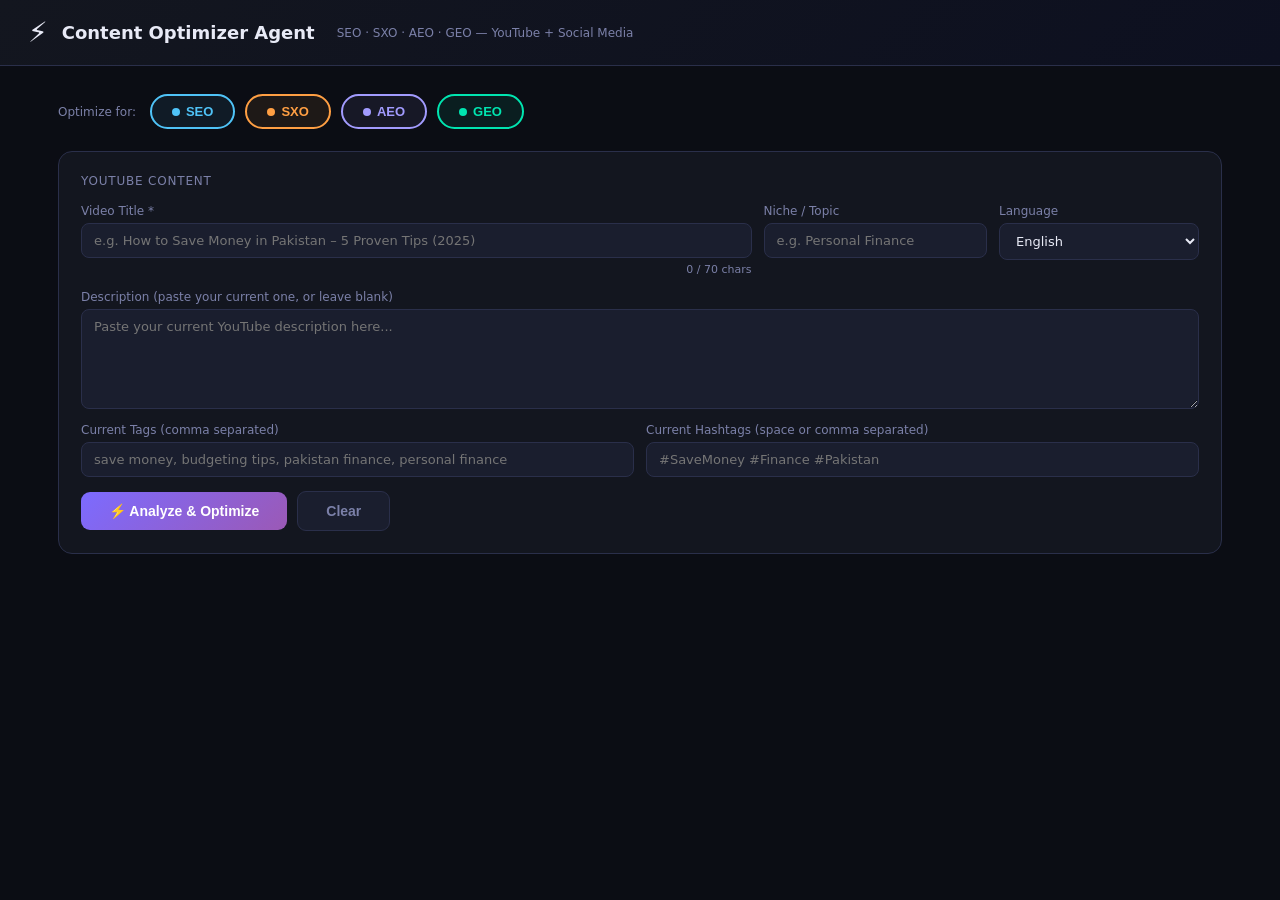
<file: content-optimizer-agent/templates/index.html>
<!DOCTYPE html>
<html lang="en">
<head>
<meta charset="UTF-8"/>
<meta name="viewport" content="width=device-width,initial-scale=1"/>
<title>Content Optimizer Agent</title>
<style>
:root{
  --bg:#0b0d14;--surface:#13161f;--surface2:#1a1e2e;--surface3:#222840;
  --border:#2a2f4a;--accent:#7c6bff;--accent2:#00e5b0;--accent3:#ff6b9d;
  --text:#e8eaf6;--muted:#7b80a8;
  --seo:#4fc3f7;--sxo:#ff9f43;--aeo:#a29bfe;--geo:#00e5b0;
  --red:#ff6b6b;--yellow:#ffd93d;--green:#6bcb77;
}
*{box-sizing:border-box;margin:0;padding:0;}
body{background:var(--bg);color:var(--text);font-family:'Segoe UI',system-ui,sans-serif;min-height:100vh;}

/* HEADER */
header{background:linear-gradient(135deg,#13161f,#0d1020);border-bottom:1px solid var(--border);padding:16px 28px;display:flex;align-items:center;gap:14px;}
header .logo{font-size:28px;}
header h1{font-size:18px;font-weight:700;}
header .sub{font-size:12px;color:var(--muted);margin-left:8px;}

.main{max-width:1200px;margin:0 auto;padding:28px 18px;}

/* MODE SELECTOR */
.mode-bar{display:flex;gap:10px;flex-wrap:wrap;margin-bottom:22px;}
.mode-btn{
  background:var(--surface2);border:2px solid var(--border);border-radius:30px;
  padding:8px 20px;font-size:13px;font-weight:600;cursor:pointer;
  transition:all .2s;color:var(--muted);
}
.mode-btn.active-SEO{border-color:var(--seo);color:var(--seo);background:rgba(79,195,247,.08);}
.mode-btn.active-SXO{border-color:var(--sxo);color:var(--sxo);background:rgba(255,159,67,.08);}
.mode-btn.active-AEO{border-color:var(--aeo);color:var(--aeo);background:rgba(162,155,254,.08);}
.mode-btn.active-GEO{border-color:var(--geo);color:var(--geo);background:rgba(0,229,176,.08);}
.mode-btn .dot{width:8px;height:8px;border-radius:50%;display:inline-block;margin-right:6px;}
.dot-SEO{background:var(--seo);}
.dot-SXO{background:var(--sxo);}
.dot-AEO{background:var(--aeo);}
.dot-GEO{background:var(--geo);}

/* INPUT CARD */
.card{background:var(--surface);border:1px solid var(--border);border-radius:14px;padding:22px;margin-bottom:20px;}
.card-title{font-size:12px;color:var(--muted);text-transform:uppercase;letter-spacing:.8px;margin-bottom:16px;}
.row{display:flex;gap:12px;flex-wrap:wrap;margin-bottom:14px;}
.field{flex:1;min-width:200px;display:flex;flex-direction:column;gap:5px;}
.field label{font-size:12px;color:var(--muted);}
.field input,.field select,.field textarea{
  background:var(--surface2);border:1px solid var(--border);border-radius:8px;
  color:var(--text);font-size:13px;padding:9px 12px;outline:none;
  transition:border-color .2s;font-family:inherit;
}
.field input:focus,.field select:focus,.field textarea:focus{border-color:var(--accent);}
.field textarea{min-height:100px;resize:vertical;}
.char-hint{font-size:11px;color:var(--muted);text-align:right;}

/* BUTTONS */
.btn-row{display:flex;gap:10px;align-items:center;flex-wrap:wrap;}
.btn{border:none;border-radius:9px;cursor:pointer;font-weight:600;font-size:14px;padding:11px 28px;transition:opacity .2s,transform .1s;}
.btn:active{transform:scale(.98);}
.btn:disabled{opacity:.5;cursor:not-allowed;}
.btn-primary{background:linear-gradient(135deg,var(--accent),#9b59b6);color:#fff;}
.btn-clear{background:var(--surface2);border:1px solid var(--border);color:var(--muted);}
.btn-copy{background:var(--surface2);border:1px solid var(--border);color:var(--muted);font-size:12px;padding:6px 14px;border-radius:6px;}
.btn-copy:hover{border-color:var(--accent2);color:var(--accent2);}

/* SPINNER */
.spinner{display:none;align-items:center;gap:10px;color:var(--muted);font-size:13px;}
.spinner.show{display:flex;}
.spin{width:20px;height:20px;border:3px solid var(--border);border-top-color:var(--accent);border-radius:50%;animation:spin .7s linear infinite;}
@keyframes spin{to{transform:rotate(360deg);}}

/* ERROR */
.error{background:#1e1010;border:1px solid var(--red);border-radius:10px;padding:12px 16px;color:var(--red);font-size:13px;margin-bottom:16px;display:none;}
.error.show{display:block;}

/* RESULTS */
#results{display:none;}
#results.show{display:block;}

/* SCORE DASHBOARD */
.score-dashboard{display:grid;grid-template-columns:repeat(auto-fill,minmax(150px,1fr));gap:14px;margin-bottom:22px;}
.score-card{background:var(--surface);border:1px solid var(--border);border-radius:12px;padding:16px;text-align:center;}
.score-card .sc-label{font-size:11px;text-transform:uppercase;letter-spacing:.6px;margin-bottom:8px;}
.score-ring{position:relative;width:72px;height:72px;margin:0 auto 6px;}
.score-ring svg{transform:rotate(-90deg);}
.score-ring .sv{position:absolute;top:50%;left:50%;transform:translate(-50%,-50%);font-size:20px;font-weight:700;}
.score-card.overall-card{border-width:2px;}
.grade-badge{font-size:28px;font-weight:800;margin-top:4px;}

/* WINS/ISSUES */
.two-col{display:grid;grid-template-columns:1fr 1fr;gap:14px;margin-bottom:20px;}
@media(max-width:700px){.two-col{grid-template-columns:1fr;}}
.wi-card{background:var(--surface);border:1px solid var(--border);border-radius:12px;padding:18px;}
.wi-card h4{font-size:12px;text-transform:uppercase;letter-spacing:.7px;color:var(--muted);margin-bottom:12px;}
.wi-list{list-style:none;display:flex;flex-direction:column;gap:6px;}
.wi-list li{font-size:13px;padding:6px 10px;border-radius:6px;line-height:1.4;}
.win{background:rgba(107,203,119,.08);border-left:3px solid var(--green);color:#c8f0ca;}
.issue{background:rgba(255,107,107,.08);border-left:3px solid var(--red);color:#ffc8c8;}

/* TABS */
.tab-bar{display:flex;gap:4px;border-bottom:1px solid var(--border);margin-bottom:16px;flex-wrap:wrap;}
.tab{background:none;border:none;color:var(--muted);font-size:13px;font-weight:600;padding:9px 16px;cursor:pointer;border-bottom:2px solid transparent;transition:all .2s;}
.tab.active{color:var(--text);border-bottom-color:var(--accent);}
.tab-pane{display:none;}
.tab-pane.active{display:block;}

/* OPTIMIZED SECTION */
.opt-block{background:var(--surface);border:1px solid var(--border);border-radius:12px;padding:20px;margin-bottom:16px;}
.opt-block .ob-header{display:flex;justify-content:space-between;align-items:center;margin-bottom:12px;}
.opt-block h3{font-size:13px;text-transform:uppercase;letter-spacing:.7px;color:var(--muted);}
.opt-content{font-size:14px;line-height:1.7;color:var(--text);white-space:pre-wrap;}
.char-count{font-size:11px;color:var(--muted);}
.tag-cloud{display:flex;flex-wrap:wrap;gap:8px;}
.tag-pill{background:var(--surface2);border:1px solid var(--border);border-radius:20px;padding:4px 12px;font-size:12px;}
.hashtag-pill{background:rgba(124,107,255,.12);border:1px solid rgba(124,107,255,.3);color:var(--accent);border-radius:20px;padding:4px 12px;font-size:12px;}

/* CAPTION TABS */
.platform-icon{font-size:16px;margin-right:5px;}
.caption-box{background:var(--surface2);border-radius:10px;padding:16px;font-size:14px;line-height:1.7;white-space:pre-wrap;min-height:100px;}

/* IMPROVEMENTS */
.imp-grid{display:grid;grid-template-columns:repeat(auto-fill,minmax(260px,1fr));gap:12px;}
.captions-all-grid{display:grid;grid-template-columns:repeat(auto-fill,minmax(340px,1fr));gap:14px;margin-bottom:20px;}
.cap-card{background:var(--surface);border:1px solid var(--border);border-radius:12px;padding:18px;}
.cap-card .cap-header{display:flex;justify-content:space-between;align-items:center;margin-bottom:10px;}
.cap-card .cap-platform{font-size:13px;font-weight:700;display:flex;align-items:center;gap:6px;}
.cap-card .caption-box{background:var(--surface2);border-radius:8px;padding:12px;font-size:13px;line-height:1.7;white-space:pre-wrap;min-height:80px;}
.all-pane-grid{display:grid;grid-template-columns:repeat(auto-fill,minmax(280px,1fr));gap:12px;margin-top:14px;}
.all-fw-card{background:var(--surface2);border-radius:10px;padding:14px;border-top:3px solid;}
.all-fw-card h4{font-size:12px;font-weight:700;text-transform:uppercase;letter-spacing:.7px;margin-bottom:10px;}
.all-fw-wins{margin-bottom:8px;}
.all-fw-wins .lbl,.all-fw-issues .lbl{font-size:11px;color:var(--muted);margin-bottom:4px;text-transform:uppercase;letter-spacing:.5px;}
.all-fw-wins ul,.all-fw-issues ul{list-style:none;display:flex;flex-direction:column;gap:4px;}
.all-fw-wins li{font-size:12px;color:#c8f0ca;padding-left:12px;position:relative;}
.all-fw-wins li::before{content:"✓";position:absolute;left:0;color:var(--green);}
.all-fw-issues li{font-size:12px;color:#ffc8c8;padding-left:12px;position:relative;}
.all-fw-issues li::before{content:"✗";position:absolute;left:0;color:var(--red);}
.imp-card{background:var(--surface);border:1px solid var(--border);border-radius:10px;padding:14px;}
.imp-card h4{font-size:12px;text-transform:uppercase;letter-spacing:.6px;margin-bottom:10px;}
.imp-card.critical h4{color:var(--red);}
.imp-card.high h4{color:var(--yellow);}
.imp-card.medium h4{color:var(--seo);}
.imp-card.quick h4{color:var(--green);}
.imp-list{list-style:none;display:flex;flex-direction:column;gap:5px;}
.imp-list li{font-size:12px;color:var(--muted);padding-left:12px;position:relative;line-height:1.5;}
.imp-list li::before{content:"→";position:absolute;left:0;color:inherit;}
.imp-card.critical .imp-list li{color:#ffc8c8;}
.imp-card.high .imp-list li{color:#ffe8a0;}
.imp-card.medium .imp-list li{color:#c0e8ff;}
.imp-card.quick .imp-list li{color:#c8f0ca;}

.section-head{font-size:13px;text-transform:uppercase;letter-spacing:.8px;color:var(--muted);margin:22px 0 12px;display:flex;align-items:center;gap:8px;}
.section-head .icon{font-size:16px;}

/* Summary */
.summary-bar{background:var(--surface2);border-left:3px solid var(--accent2);border-radius:8px;padding:12px 16px;font-size:14px;line-height:1.6;margin-bottom:20px;}
</style>
</head>
<body>

<header>
  <span class="logo">⚡</span>
  <h1>Content Optimizer Agent</h1>
  <span class="sub">SEO · SXO · AEO · GEO — YouTube + Social Media</span>
</header>

<div class="main">

  <!-- MODE SELECTOR -->
  <div class="mode-bar" id="modeBar">
    <div style="font-size:12px;color:var(--muted);display:flex;align-items:center;margin-right:4px;">Optimize for:</div>
    <button class="mode-btn active-SEO" data-mode="SEO" onclick="toggleMode(this)"><span class="dot dot-SEO"></span>SEO</button>
    <button class="mode-btn active-SXO" data-mode="SXO" onclick="toggleMode(this)"><span class="dot dot-SXO"></span>SXO</button>
    <button class="mode-btn active-AEO" data-mode="AEO" onclick="toggleMode(this)"><span class="dot dot-AEO"></span>AEO</button>
    <button class="mode-btn active-GEO" data-mode="GEO" onclick="toggleMode(this)"><span class="dot dot-GEO"></span>GEO</button>
  </div>

  <!-- INPUT -->
  <div class="card">
    <div class="card-title">YouTube Content</div>
    <div class="row">
      <div class="field" style="flex:3">
        <label>Video Title *</label>
        <input id="title" type="text" placeholder="e.g. How to Save Money in Pakistan – 5 Proven Tips (2025)" oninput="updateChar(this,'titleChar',70)"/>
        <div class="char-hint" id="titleChar">0 / 70 chars</div>
      </div>
      <div class="field" style="flex:1;min-width:140px">
        <label>Niche / Topic</label>
        <input id="niche" type="text" placeholder="e.g. Personal Finance"/>
      </div>
      <div class="field" style="flex:0 0 140px">
        <label>Language</label>
        <select id="language">
          <option value="English">English</option>
          <option value="Urdu">Urdu</option>
          <option value="Hindi">Hindi</option>
          <option value="Arabic">Arabic</option>
          <option value="Spanish">Spanish</option>
        </select>
      </div>
    </div>
    <div class="row">
      <div class="field">
        <label>Description (paste your current one, or leave blank)</label>
        <textarea id="description" placeholder="Paste your current YouTube description here..."></textarea>
      </div>
    </div>
    <div class="row">
      <div class="field">
        <label>Current Tags (comma separated)</label>
        <input id="tags" type="text" placeholder="save money, budgeting tips, pakistan finance, personal finance"/>
      </div>
      <div class="field">
        <label>Current Hashtags (space or comma separated)</label>
        <input id="hashtags" type="text" placeholder="#SaveMoney #Finance #Pakistan"/>
      </div>
    </div>
    <div class="btn-row">
      <button class="btn btn-primary" id="optimizeBtn" onclick="optimize()">⚡ Analyze & Optimize</button>
      <button class="btn btn-clear" onclick="clearAll()">Clear</button>
      <div class="spinner" id="spinner"><div class="spin"></div> Analyzing with AI frameworks...</div>
    </div>
  </div>

  <div class="error" id="error"></div>

  <!-- RESULTS -->
  <div id="results">

    <!-- SUMMARY -->
    <div class="summary-bar" id="summaryBar"></div>

    <!-- SCORES -->
    <div class="section-head"><span class="icon">📊</span> Scores</div>
    <div class="score-dashboard" id="scoreBoard"></div>

    <!-- FRAMEWORK ANALYSIS -->
    <div class="section-head"><span class="icon">🔍</span> Framework Analysis</div>
    <div class="card" style="padding-bottom:0">
      <div class="tab-bar" id="analysisTabs"></div>
      <div id="analysisContent" style="padding-bottom:16px;"></div>
    </div>

    <!-- OPTIMIZED -->
    <div class="section-head"><span class="icon">✅</span> Optimized Content</div>

    <div class="opt-block">
      <div class="ob-header">
        <h3>📺 YouTube Title</h3>
        <div style="display:flex;gap:8px;align-items:center">
          <span class="char-count" id="optTitleChar"></span>
          <button class="btn-copy" onclick="copyText('optTitle')">Copy</button>
        </div>
      </div>
      <div class="opt-content" id="optTitle"></div>
    </div>

    <div class="opt-block">
      <div class="ob-header">
        <h3>📝 YouTube Description</h3>
        <button class="btn-copy" onclick="copyText('optDesc')">Copy</button>
      </div>
      <div class="opt-content" id="optDesc"></div>
    </div>

    <div class="opt-block">
      <div class="ob-header">
        <h3>🏷️ Tags</h3>
        <button class="btn-copy" onclick="copyTagsText('optTags')">Copy as Text</button>
      </div>
      <div class="tag-cloud" id="optTags"></div>
    </div>

    <div class="opt-block">
      <div class="ob-header">
        <h3># Hashtags</h3>
        <button class="btn-copy" onclick="copyTagsText('optHashtags')">Copy</button>
      </div>
      <div class="tag-cloud" id="optHashtags"></div>
    </div>

    <!-- CAPTIONS -->
    <div class="section-head"><span class="icon">📱</span> Platform Captions</div>
    <div id="captionsGrid" class="captions-all-grid"></div>

    <!-- IMPROVEMENTS -->
    <div class="section-head"><span class="icon">🎯</span> Improvement Roadmap</div>
    <div class="imp-grid" id="impGrid"></div>

  </div><!-- /results -->
</div>

<script>
// ── Mode toggle ──────────────────────────────────────────────────────────────
const activeModes = new Set(['SEO','SXO','AEO','GEO']);
function toggleMode(btn){
  const m = btn.dataset.mode;
  if(activeModes.has(m)){
    if(activeModes.size===1) return; // keep at least one
    activeModes.delete(m);
    btn.className='mode-btn';
  } else {
    activeModes.add(m);
    btn.className=`mode-btn active-${m}`;
  }
}

// ── Char counter ─────────────────────────────────────────────────────────────
function updateChar(el,id,max){
  const n=el.value.length;
  const el2=document.getElementById(id);
  el2.textContent=`${n} / ${max} chars`;
  el2.style.color=n>max?'var(--red)':n>max*.85?'var(--yellow)':'var(--muted)';
}

// ── Score ring ───────────────────────────────────────────────────────────────
const modeColors={SEO:'var(--seo)',SXO:'var(--sxo)',AEO:'var(--aeo)',GEO:'var(--geo)',overall:'var(--accent2)'};
function ring(v,color){
  const r=28,cx=36,cy=36,circ=2*Math.PI*r,dash=(v/100)*circ;
  return `<svg width="72" height="72" viewBox="0 0 72 72">
    <circle cx="${cx}" cy="${cy}" r="${r}" fill="none" stroke="var(--border)" stroke-width="6"/>
    <circle cx="${cx}" cy="${cy}" r="${r}" fill="none" stroke="${color}" stroke-width="6"
      stroke-dasharray="${dash} ${circ}" stroke-linecap="round"/>
  </svg>`;
}
function scoreColor(v){return v>=80?'var(--green)':v>=55?'var(--yellow)':'var(--red)';}

// ── Optimize ─────────────────────────────────────────────────────────────────
async function optimize(){
  const title=document.getElementById('title').value.trim();
  if(!title){alert('Please enter a video title.');return;}
  const btn=document.getElementById('optimizeBtn');
  btn.disabled=true;
  document.getElementById('spinner').classList.add('show');
  document.getElementById('results').classList.remove('show');
  document.getElementById('error').classList.remove('show');

  const rawTags=document.getElementById('tags').value.split(/[,\n]/).map(t=>t.trim()).filter(Boolean);
  const rawHash=document.getElementById('hashtags').value.split(/[\s,]+/).map(h=>h.trim()).filter(Boolean);

  try{
    const res=await fetch('/api/optimize',{
      method:'POST',headers:{'Content-Type':'application/json'},
      body:JSON.stringify({
        title,
        description:document.getElementById('description').value,
        tags:rawTags,hashtags:rawHash,
        modes:[...activeModes],
        niche:document.getElementById('niche').value,
        language:document.getElementById('language').value
      })
    });
    if(!res.ok){const e=await res.json();throw new Error(e.detail||'Server error');}
    const d=await res.json();
    render(d);
  }catch(e){
    const el=document.getElementById('error');
    el.textContent='⚠️ '+e.message;
    el.classList.add('show');
  }finally{
    btn.disabled=false;
    document.getElementById('spinner').classList.remove('show');
  }
}

// ── Render ────────────────────────────────────────────────────────────────────
function render(d){
  const s=d.scores||{};

  // Summary
  document.getElementById('summaryBar').textContent=s.summary||'';

  // Scores
  const modeMap=[['SEO',s.seo?.score],['SXO',s.sxo?.score],['AEO',s.aeo?.score],['GEO',s.geo?.score]];
  let sb='';
  modeMap.forEach(([m,v])=>{
    if(v===undefined) return;
    const c=modeColors[m],sc=scoreColor(v);
    sb+=`<div class="score-card">
      <div class="sc-label" style="color:${c}">${m}</div>
      <div class="score-ring">${ring(v,c)}<div class="sv" style="color:${sc}">${v}</div></div>
    </div>`;
  });
  // Overall
  const ov=s.overall||0,grade=s.grade||'';
  sb+=`<div class="score-card overall-card" style="border-color:var(--accent2)">
    <div class="sc-label" style="color:var(--accent2)">Overall</div>
    <div class="score-ring">${ring(ov,scoreColor(ov))}<div class="sv" style="color:${scoreColor(ov)}">${ov}</div></div>
    <div class="grade-badge" style="color:${scoreColor(ov)}">${grade}</div>
  </div>`;
  document.getElementById('scoreBoard').innerHTML=sb;

  // Analysis tabs — "All" tab + individual tabs
  const tabsEl=document.getElementById('analysisTabs');
  const contEl=document.getElementById('analysisContent');
  const modeData=[['SEO',s.seo,modeColors.SEO],['SXO',s.sxo,modeColors.SXO],['AEO',s.aeo,modeColors.AEO],['GEO',s.geo,modeColors.GEO]];

  // Build "All" tab content — 4-up grid
  let allPane=`<div class="tab-pane active" id="anAll"><div class="all-pane-grid">`;
  modeData.forEach(([m,md,c])=>{
    if(!md) return;
    allPane+=`<div class="all-fw-card" style="border-top-color:${c}">
      <h4 style="color:${c}">${m}</h4>
      <div class="all-fw-wins"><div class="lbl">Wins</div><ul>${(md.wins||[]).map(w=>`<li>${w}</li>`).join('')}</ul></div>
      <div class="all-fw-issues"><div class="lbl">Issues</div><ul>${(md.issues||[]).map(i=>`<li>${i}</li>`).join('')}</ul></div>
    </div>`;
  });
  allPane+=`</div></div>`;

  // Build individual tabs
  let tabs=`<button class="tab active" style="border-bottom-color:var(--accent2);color:var(--accent2)" onclick="switchAnalysis(this,'anAll','var(--accent2)')">All</button>`;
  let panes=allPane;
  modeData.forEach(([m,md,c])=>{
    if(!md) return;
    tabs+=`<button class="tab" onclick="switchAnalysis(this,'an${m}','${c}')">${m}</button>`;
    panes+=`<div class="tab-pane" id="an${m}">
      <div class="two-col" style="margin-top:14px">
        <div class="wi-card"><h4>✅ Wins</h4><ul class="wi-list">${(md.wins||[]).map(w=>`<li class="win">✓ ${w}</li>`).join('')}</ul></div>
        <div class="wi-card"><h4>⚠️ Issues</h4><ul class="wi-list">${(md.issues||[]).map(i=>`<li class="issue">✗ ${i}</li>`).join('')}</ul></div>
      </div>
    </div>`;
  });
  tabsEl.innerHTML=tabs;
  contEl.innerHTML=panes;

  // Optimized
  const opt=d.optimized||{};
  document.getElementById('optTitle').textContent=opt.title||'';
  const tc=opt.title_char_count||opt.title?.length||0;
  document.getElementById('optTitleChar').textContent=`${tc} / 70 chars`;

  document.getElementById('optDesc').textContent=opt.description||'';

  document.getElementById('optTags').innerHTML=(opt.tags||[]).map(t=>`<span class="tag-pill">${t}</span>`).join('');
  document.getElementById('optHashtags').innerHTML=(opt.hashtags||[]).map(h=>`<span class="hashtag-pill">${h}</span>`).join('');

  // Captions — all platforms in one grid
  const c=d.captions||{};
  const platforms=[
    ['📘 Facebook','facebook',c.facebook],
    ['📸 Instagram','instagram',c.instagram],
    ['🎵 TikTok','tiktok',c.tiktok],
    ['𝕏 Twitter / X','twitter',c.twitter],
    ['💼 LinkedIn','linkedin',c.linkedin]
  ];
  document.getElementById('captionsGrid').innerHTML=platforms.map(([label,key,text])=>`
    <div class="cap-card">
      <div class="cap-header">
        <div class="cap-platform">${label}</div>
        <button class="btn-copy" onclick="copyDirect(this,'${key}Cap')">Copy</button>
      </div>
      <div class="caption-box" id="${key}Cap">${escHtml(text||'')}</div>
    </div>`).join('');

  // Improvements
  const imp=d.improvements||{};
  const impData=[
    ['critical','🔴 Critical',imp.critical||[]],
    ['high','🟡 High Priority',imp.high||[]],
    ['medium','🔵 Medium',imp.medium||[]],
    ['quick','✨ Quick Wins',imp.quick_wins||[]]
  ];
  document.getElementById('impGrid').innerHTML=impData.map(([cls,label,items])=>
    items.length?`<div class="imp-card ${cls}"><h4>${label}</h4><ul class="imp-list">${items.map(i=>`<li>${i}</li>`).join('')}</ul></div>`:''
  ).join('');

  document.getElementById('results').classList.add('show');
  document.getElementById('results').scrollIntoView({behavior:'smooth',block:'start'});
}

// ── Tab switchers ────────────────────────────────────────────────────────────
function switchAnalysis(btn,paneId,color){
  btn.closest('.card').querySelectorAll('.tab').forEach(t=>{t.classList.remove('active');t.style.borderBottomColor='';t.style.color='';});
  btn.closest('.card').querySelectorAll('.tab-pane').forEach(p=>p.classList.remove('active'));
  btn.classList.add('active');
  btn.style.borderBottomColor=color;
  btn.style.color=color;
  document.getElementById(paneId).classList.add('active');
}

// ── Helpers ──────────────────────────────────────────────────────────────────
function escHtml(t){return t.replace(/&/g,'&amp;').replace(/</g,'&lt;').replace(/>/g,'&gt;');}
function copyDirect(btn,id){
  const t=document.getElementById(id).textContent;
  navigator.clipboard.writeText(t).then(()=>{const o=btn.textContent;btn.textContent='Copied!';setTimeout(()=>btn.textContent=o,1500);});
}

// ── Copy ─────────────────────────────────────────────────────────────────────
function copyText(id){
  const t=document.getElementById(id).textContent;
  navigator.clipboard.writeText(t).then(()=>{
    const btn=event.target;const orig=btn.textContent;btn.textContent='Copied!';
    setTimeout(()=>btn.textContent=orig,1500);
  });
}
function copyTagsText(id){
  const chips=document.getElementById(id).querySelectorAll('span');
  const text=[...chips].map(c=>c.textContent).join(', ');
  navigator.clipboard.writeText(text).then(()=>{
    const btn=event.target;const orig=btn.textContent;btn.textContent='Copied!';
    setTimeout(()=>btn.textContent=orig,1500);
  });
}

function clearAll(){
  ['title','description','tags','hashtags','niche'].forEach(id=>document.getElementById(id).value='');
  document.getElementById('titleChar').textContent='0 / 70 chars';
  document.getElementById('results').classList.remove('show');
  document.getElementById('error').classList.remove('show');
}

document.getElementById('title').addEventListener('keydown',e=>{if(e.ctrlKey&&e.key==='Enter')optimize();});
</script>
</body>
</html>
</file>
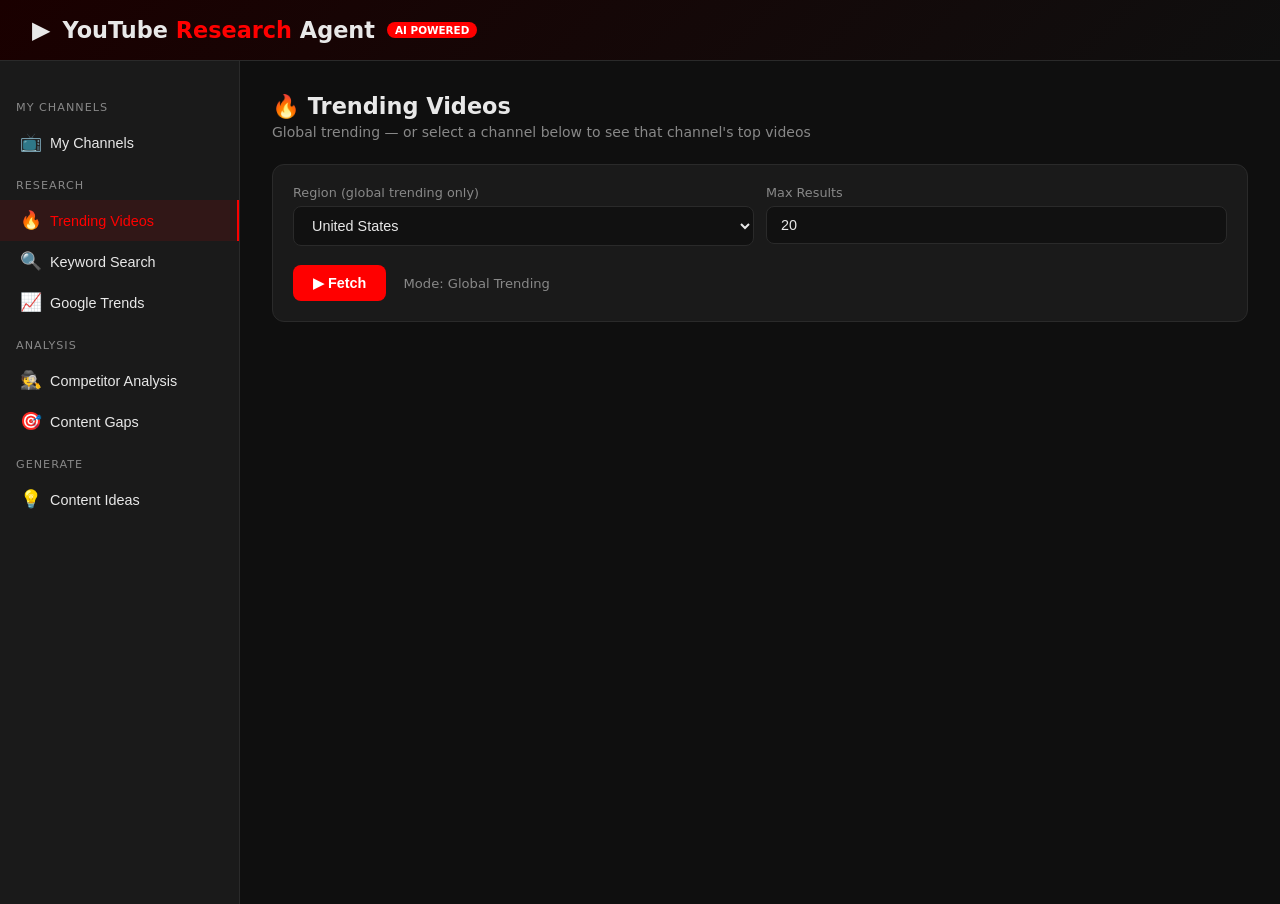
<file: youtube-research-agent/templates/index.html>
<!DOCTYPE html>
<html lang="en">
<head>
<meta charset="UTF-8"/>
<meta name="viewport" content="width=device-width, initial-scale=1.0"/>
<title>YouTube Research Agent</title>
<style>
  :root {
    --bg: #0f0f0f; --card: #1a1a1a; --border: #2a2a2a;
    --accent: #ff0000; --accent2: #ff6b35; --text: #e8e8e8;
    --muted: #888; --green: #00c853; --blue: #2979ff;
  }
  * { box-sizing: border-box; margin: 0; padding: 0; }
  body { background: var(--bg); color: var(--text); font-family: 'Segoe UI', system-ui, sans-serif; min-height: 100vh; }

  header { background: linear-gradient(135deg,#1a0000 0%,#0f0f0f 100%); border-bottom: 1px solid var(--border); padding: 16px 32px; display: flex; align-items: center; gap: 12px; }
  header h1 { font-size: 1.4rem; font-weight: 700; }
  header h1 span { color: var(--accent); }
  .badge { background: var(--accent); color: #fff; font-size: 0.65rem; padding: 2px 8px; border-radius: 999px; font-weight: 600; }

  .layout { display: grid; grid-template-columns: 240px 1fr; min-height: calc(100vh - 57px); }

  nav { background: var(--card); border-right: 1px solid var(--border); padding: 24px 0; position: sticky; top: 0; height: calc(100vh - 57px); overflow-y: auto; }
  nav .nav-section { padding: 0 16px 8px; font-size: 0.7rem; color: var(--muted); text-transform: uppercase; letter-spacing: 1px; margin-top: 16px; }
  nav button { display: flex; align-items: center; gap: 10px; width: 100%; padding: 10px 20px; background: none; border: none; color: var(--text); font-size: 0.9rem; cursor: pointer; text-align: left; transition: background 0.15s; }
  nav button:hover { background: rgba(255,255,255,0.05); }
  nav button.active { background: rgba(255,0,0,0.1); color: var(--accent); border-right: 2px solid var(--accent); }
  nav button .icon { font-size: 1.1rem; width: 20px; text-align: center; }

  main { padding: 32px; overflow-y: auto; }
  .panel { display: none; }
  .panel.active { display: block; }
  h2 { font-size: 1.4rem; margin-bottom: 4px; }
  .subtitle { color: var(--muted); font-size: 0.875rem; margin-bottom: 24px; }

  .card { background: var(--card); border: 1px solid var(--border); border-radius: 12px; padding: 20px; margin-bottom: 16px; }
  .card-title { font-size: 0.75rem; text-transform: uppercase; color: var(--muted); letter-spacing: 0.5px; margin-bottom: 10px; }

  .form-grid { display: grid; grid-template-columns: 1fr 1fr; gap: 12px; }
  .form-group { display: flex; flex-direction: column; gap: 6px; }
  .form-group.full { grid-column: 1 / -1; }
  label { font-size: 0.8rem; color: var(--muted); }
  input, select, textarea { background: #111; border: 1px solid var(--border); color: var(--text); border-radius: 8px; padding: 10px 14px; font-size: 0.9rem; outline: none; transition: border-color 0.15s; }
  input:focus, select:focus { border-color: var(--accent); }

  .btn { display: inline-flex; align-items: center; gap: 8px; padding: 10px 20px; border-radius: 8px; border: none; font-size: 0.9rem; font-weight: 600; cursor: pointer; transition: opacity 0.15s, transform 0.1s; }
  .btn:hover { opacity: 0.9; transform: translateY(-1px); }
  .btn:active { transform: translateY(0); }
  .btn-primary { background: var(--accent); color: #fff; }
  .btn:disabled { opacity: 0.4; cursor: not-allowed; transform: none; }

  /* Channel chips */
  .my-channels-bar { background: rgba(255,0,0,0.05); border: 1px solid rgba(255,0,0,0.15); border-radius: 10px; padding: 14px 16px; margin-bottom: 16px; }
  .my-channels-bar .bar-label { font-size: 0.7rem; text-transform: uppercase; letter-spacing: 0.5px; color: var(--accent); margin-bottom: 10px; font-weight: 600; }
  .chips-row { display: flex; flex-wrap: wrap; gap: 8px; }
  .ch-chip {
    display: inline-flex; align-items: center; gap: 6px;
    background: rgba(255,255,255,0.05); border: 1px solid var(--border);
    border-radius: 999px; padding: 6px 14px; font-size: 0.82rem;
    cursor: pointer; transition: all 0.15s; user-select: none;
  }
  .ch-chip:hover { background: rgba(255,0,0,0.15); border-color: var(--accent); color: #ff9090; }
  .ch-chip.on { background: rgba(255,0,0,0.25); border-color: var(--accent); color: #ff6b6b; font-weight: 600; }
  .ch-chip .dot { width: 7px; height: 7px; border-radius: 50%; background: var(--muted); transition: background 0.15s; }
  .ch-chip.on .dot { background: var(--accent); }
  .no-channels-hint { font-size: 0.8rem; color: var(--muted); }
  .no-channels-hint a { color: var(--accent); cursor: pointer; }

  .results { margin-top: 24px; }
  .video-grid { display: grid; grid-template-columns: repeat(auto-fill, minmax(240px, 1fr)); gap: 16px; }
  .video-card { background: var(--card); border: 1px solid var(--border); border-radius: 10px; overflow: hidden; transition: border-color 0.15s; }
  .video-card:hover { border-color: var(--accent); }
  .video-card img { width: 100%; aspect-ratio: 16/9; object-fit: cover; }
  .video-card .info { padding: 12px; }
  .video-card .title { font-size: 0.85rem; font-weight: 600; margin-bottom: 6px; line-height: 1.4; }
  .video-card .channel-name { font-size: 0.75rem; color: var(--muted); margin-bottom: 8px; }
  .video-card .stats { display: flex; gap: 10px; font-size: 0.73rem; color: var(--muted); }

  .keyword-list { display: flex; flex-wrap: wrap; gap: 8px; margin-top: 10px; }
  .keyword-pill { background: rgba(255,0,0,0.1); border: 1px solid rgba(255,0,0,0.2); color: #ff6b6b; padding: 4px 12px; border-radius: 999px; font-size: 0.78rem; }

  .ai-output { background: #111; border: 1px solid var(--border); border-radius: 10px; padding: 20px; font-size: 0.875rem; line-height: 1.7; white-space: pre-wrap; max-height: 600px; overflow-y: auto; }

  .stat-bar { display: flex; gap: 16px; margin-bottom: 20px; flex-wrap: wrap; }
  .stat-item { background: var(--card); border: 1px solid var(--border); border-radius: 10px; padding: 14px 20px; flex: 1; min-width: 130px; }
  .stat-item .val { font-size: 1.5rem; font-weight: 700; color: var(--accent); }
  .stat-item .lbl { font-size: 0.75rem; color: var(--muted); margin-top: 2px; }

  .spinner { display: inline-block; width: 16px; height: 16px; border: 2px solid rgba(255,255,255,0.3); border-top-color: #fff; border-radius: 50%; animation: spin 0.7s linear infinite; }
  @keyframes spin { to { transform: rotate(360deg); } }

  .alert { padding: 12px 16px; border-radius: 8px; margin-top: 12px; font-size: 0.875rem; }
  .alert-error { background: rgba(255,0,0,0.1); border: 1px solid rgba(255,0,0,0.3); color: #ff6b6b; }

  .video-row { display: flex; align-items: center; gap: 12px; padding: 10px 0; border-bottom: 1px solid var(--border); }
  .video-row:last-child { border-bottom: none; }
  .video-row .num { color: var(--muted); font-size: 0.8rem; width: 22px; }
  .video-row .vtitle { flex: 1; font-size: 0.85rem; }
  .video-row .vviews { color: var(--muted); font-size: 0.78rem; white-space: nowrap; }

  .trending-item { display: flex; align-items: center; gap: 12px; padding: 9px 14px; background: #111; border-radius: 8px; font-size: 0.875rem; margin-bottom: 6px; }
  .trending-item .rank { color: var(--muted); font-size: 0.78rem; width: 24px; }

  .channel-item { display: flex; align-items: center; gap: 10px; padding: 10px 14px; background: #111; border-radius: 8px; margin-bottom: 8px; }
  .channel-item .ch-name { flex: 1; font-size: 0.875rem; }
  .ch-del { background: none; border: none; color: var(--muted); cursor: pointer; font-size: 1rem; padding: 0 4px; }
  .ch-del:hover { color: var(--accent); }
  .channel-input-row { display: flex; gap: 8px; margin-bottom: 10px; }
  .channel-input-row input { flex: 1; }
</style>
</head>
<body>

<header>
  <span style="font-size:1.5rem">▶</span>
  <h1>YouTube <span>Research</span> Agent</h1>
  <span class="badge">AI POWERED</span>
</header>

<div class="layout">
  <nav>
    <div class="nav-section">My Channels</div>
    <button onclick="showPanel('mychannels',this)"><span class="icon">📺</span> My Channels</button>

    <div class="nav-section">Research</div>
    <button class="active" onclick="showPanel('trending',this)"><span class="icon">🔥</span> Trending Videos</button>
    <button onclick="showPanel('keyword',this)"><span class="icon">🔍</span> Keyword Search</button>
    <button onclick="showPanel('trends',this)"><span class="icon">📈</span> Google Trends</button>

    <div class="nav-section">Analysis</div>
    <button onclick="showPanel('competitor',this)"><span class="icon">🕵️</span> Competitor Analysis</button>
    <button onclick="showPanel('gaps',this)"><span class="icon">🎯</span> Content Gaps</button>

    <div class="nav-section">Generate</div>
    <button onclick="showPanel('ideas',this)"><span class="icon">💡</span> Content Ideas</button>
  </nav>

  <main>

    <!-- MY CHANNELS SETUP -->
    <div id="mychannels" class="panel">
      <h2>📺 My Channels</h2>
      <p class="subtitle">Save up to 5 channels — they appear as selectable chips on every panel</p>
      <div class="card">
        <div class="card-title">Add Channel</div>
        <div class="channel-input-row">
          <input type="text" id="ch-input" placeholder="Channel name exactly as on YouTube" onkeydown="if(event.key==='Enter')addChannel()"/>
          <button class="btn btn-primary" onclick="addChannel()">+ Add</button>
        </div>
        <p style="font-size:0.78rem;color:var(--muted)">Max 5 channels. Type the name exactly as it appears on YouTube.</p>
      </div>
      <div class="card">
        <div class="card-title">Your Channels</div>
        <div id="ch-list"></div>
        <p id="ch-empty" style="color:var(--muted);font-size:0.875rem">No channels added yet.</p>
      </div>
      <div class="card" style="border-color:rgba(255,107,53,0.25)">
        <div class="card-title">How It Works</div>
        <ul style="font-size:0.875rem;color:var(--muted);line-height:2.2;padding-left:16px">
          <li><strong style="color:var(--text)">Trending Videos</strong> — select a channel to see its top videos instead of global trending</li>
          <li><strong style="color:var(--text)">Keyword Search</strong> — select a channel to search within that channel only</li>
          <li><strong style="color:var(--text)">Google Trends</strong> — select a channel to auto-fill its name as the keyword</li>
          <li><strong style="color:var(--text)">Competitor Analysis</strong> — one click selects the channel and runs analysis</li>
          <li><strong style="color:var(--text)">Content Gaps / Ideas</strong> — multi-select channels as competitors</li>
        </ul>
      </div>
    </div>

    <!-- TRENDING -->
    <div id="trending" class="panel active">
      <h2>🔥 Trending Videos</h2>
      <p class="subtitle">Global trending — or select a channel below to see that channel's top videos</p>
      <div id="trending-chbar" class="my-channels-bar" style="display:none">
        <div class="bar-label">📺 My Channels — select one (or none for global trending)</div>
        <div class="chips-row" id="trending-chips"></div>
      </div>
      <div class="card">
        <div class="form-grid">
          <div class="form-group">
            <label>Region (global trending only)</label>
            <select id="trending-region">
              <option value="US">United States</option>
              <option value="GB">United Kingdom</option>
              <option value="IN">India</option>
              <option value="CA">Canada</option>
              <option value="AU">Australia</option>
              <option value="PK">Pakistan</option>
            </select>
          </div>
          <div class="form-group">
            <label>Max Results</label>
            <input type="number" id="trending-max" value="20" min="5" max="50"/>
          </div>
        </div>
        <br/>
        <button class="btn btn-primary" onclick="fetchTrending()">▶ Fetch</button>
        <span id="trending-mode-label" style="margin-left:12px;font-size:0.82rem;color:var(--muted)">Mode: Global Trending</span>
      </div>
      <div id="trending-results" class="results"></div>
    </div>

    <!-- KEYWORD SEARCH -->
    <div id="keyword" class="panel">
      <h2>🔍 Keyword Search</h2>
      <p class="subtitle">Search YouTube for any keyword — or select a channel to search within it</p>
      <div id="keyword-chbar" class="my-channels-bar" style="display:none">
        <div class="bar-label">📺 My Channels — select one to filter search to that channel</div>
        <div class="chips-row" id="keyword-chips"></div>
      </div>
      <div class="card">
        <div class="form-group">
          <label>Keyword or Topic</label>
          <input type="text" id="kw-query" placeholder="e.g. AI tools for productivity"/>
        </div>
        <br/>
        <button class="btn btn-primary" onclick="searchKeyword()">🔍 Search Videos</button>
        <span id="keyword-mode-label" style="margin-left:12px;font-size:0.82rem;color:var(--muted)"></span>
      </div>
      <div id="keyword-results" class="results"></div>
    </div>

    <!-- GOOGLE TRENDS -->
    <div id="trends" class="panel">
      <h2>📈 Google Trends</h2>
      <p class="subtitle">Discover trending searches and related queries</p>
      <div id="trends-chbar" class="my-channels-bar" style="display:none">
        <div class="bar-label">📺 My Channels — select one to auto-fill as keyword</div>
        <div class="chips-row" id="trends-chips"></div>
      </div>
      <div class="card">
        <div class="form-group">
          <label>Keyword</label>
          <input type="text" id="trends-query" placeholder="e.g. ChatGPT"/>
        </div>
        <br/>
        <button class="btn btn-primary" onclick="fetchTrends()">📈 Get Trends</button>
      </div>
      <div id="trends-results" class="results"></div>
    </div>

    <!-- COMPETITOR ANALYSIS -->
    <div id="competitor" class="panel">
      <h2>🕵️ Competitor Analysis</h2>
      <p class="subtitle">Analyze a channel's top videos — select from My Channels or type any name</p>
      <div id="comp-chbar" class="my-channels-bar" style="display:none">
        <div class="bar-label">📺 My Channels — click to select &amp; analyze instantly</div>
        <div class="chips-row" id="comp-chips"></div>
      </div>
      <div class="card">
        <div class="form-group">
          <label>Channel Name</label>
          <input type="text" id="comp-channel" placeholder="e.g. MrBeast"/>
        </div>
        <br/>
        <button class="btn btn-primary" onclick="analyzeCompetitor()">🔎 Analyze Channel</button>
      </div>
      <div id="competitor-results" class="results"></div>
    </div>

    <!-- CONTENT GAPS -->
    <div id="gaps" class="panel">
      <h2>🎯 Content Gaps</h2>
      <p class="subtitle">Find topics trending but under-covered — select channels as competitors</p>
      <div id="gaps-chbar" class="my-channels-bar" style="display:none">
        <div class="bar-label">📺 My Channels — multi-select as competitors</div>
        <div class="chips-row" id="gaps-chips"></div>
      </div>
      <div class="card">
        <div class="form-group">
          <label>Your Niche</label>
          <input type="text" id="gap-niche" placeholder="e.g. Personal Finance for Millennials"/>
        </div>
        <div class="form-group" style="margin-top:12px">
          <label>Competitors (auto-filled from chips above, or type manually)</label>
          <input type="text" id="gap-competitors" placeholder="e.g. Graham Stephan, Andrei Jikh"/>
        </div>
        <br/>
        <button class="btn btn-primary" onclick="analyzeGaps()">🎯 Find Gaps</button>
      </div>
      <div id="gaps-results" class="results"></div>
    </div>

    <!-- CONTENT IDEAS -->
    <div id="ideas" class="panel">
      <h2>💡 Content Ideas</h2>
      <p class="subtitle">Full research run — select channels as competitors for tailored ideas</p>
      <div id="ideas-chbar" class="my-channels-bar" style="display:none">
        <div class="bar-label">📺 My Channels — multi-select as competitors</div>
        <div class="chips-row" id="ideas-chips"></div>
      </div>
      <div class="card">
        <div class="form-grid">
          <div class="form-group full">
            <label>Your Niche</label>
            <input type="text" id="ideas-niche" placeholder="e.g. AI tools for content creators"/>
          </div>
          <div class="form-group full">
            <label>Competitors (auto-filled from chips above, or type manually)</label>
            <input type="text" id="ideas-competitors" placeholder="e.g. Ali Abdaal, Thomas Frank"/>
          </div>
          <div class="form-group">
            <label>Region</label>
            <select id="ideas-region">
              <option value="US">United States</option>
              <option value="GB">United Kingdom</option>
              <option value="IN">India</option>
              <option value="CA">Canada</option>
              <option value="PK">Pakistan</option>
            </select>
          </div>
        </div>
        <br/>
        <button class="btn btn-primary" onclick="generateIdeas()" id="ideas-btn">✨ Generate Ideas</button>
        <span style="color:var(--muted);font-size:0.8rem;margin-left:12px">~30 seconds</span>
      </div>
      <div id="ideas-results" class="results"></div>
    </div>

  </main>
</div>

<script>
// ── Storage ──────────────────────────────────────────────────────────────────
function getChannels() { return JSON.parse(localStorage.getItem('myChannels') || '[]'); }
function saveChannels(a) { localStorage.setItem('myChannels', JSON.stringify(a)); }

// Per-panel single-select state (trending, keyword, trends, competitor)
const singleSel = { trending: null, keyword: null, trends: null, comp: null };
// Per-panel multi-select state (gaps, ideas)
const multiSel  = { gaps: [], ideas: [] };

// ── My Channels management ───────────────────────────────────────────────────
function addChannel() {
  const inp = document.getElementById('ch-input');
  const name = inp.value.trim();
  if (!name) return;
  const ch = getChannels();
  if (ch.length >= 5) return alert('Max 5 channels. Remove one first.');
  if (ch.includes(name)) return alert('Already added.');
  ch.push(name); saveChannels(ch); inp.value = '';
  renderChannelList(); renderAllBars();
}
function removeChannel(name) {
  saveChannels(getChannels().filter(c => c !== name));
  // clear from sel states
  Object.keys(singleSel).forEach(k => { if (singleSel[k] === name) singleSel[k] = null; });
  Object.keys(multiSel).forEach(k => { multiSel[k] = multiSel[k].filter(c => c !== name); });
  renderChannelList(); renderAllBars();
}
function renderChannelList() {
  const ch = getChannels();
  document.getElementById('ch-empty').style.display = ch.length ? 'none' : 'block';
  document.getElementById('ch-list').innerHTML = ch.map(c => `
    <div class="channel-item">
      <span>📺</span><span class="ch-name">${c}</span>
      <button class="ch-del" onclick="removeChannel('${c}')">✕</button>
    </div>`).join('');
}

// ── Chip rendering ───────────────────────────────────────────────────────────
function renderBar(barId, chipsId, channels, mode, selKey) {
  const bar = document.getElementById(barId);
  const row = document.getElementById(chipsId);
  bar.style.display = channels.length ? 'block' : 'none';
  if (!channels.length) return;
  if (mode === 'single') {
    row.innerHTML = channels.map(c => `
      <span class="ch-chip ${singleSel[selKey]===c?'on':''}" onclick="singleClick('${selKey}','${c}','${chipsId}','${barId}')">
        <span class="dot"></span>${c}
      </span>`).join('');
  } else {
    row.innerHTML = channels.map(c => `
      <span class="ch-chip ${multiSel[selKey].includes(c)?'on':''}" onclick="multiClick('${selKey}','${c}','${chipsId}')">
        <span class="dot"></span>${c}
      </span>`).join('');
  }
}

function renderAllBars() {
  const ch = getChannels();
  renderBar('trending-chbar','trending-chips', ch, 'single', 'trending');
  renderBar('keyword-chbar', 'keyword-chips',  ch, 'single', 'keyword');
  renderBar('trends-chbar',  'trends-chips',   ch, 'single', 'trends');
  renderBar('comp-chbar',    'comp-chips',     ch, 'single', 'comp');
  renderBar('gaps-chbar',    'gaps-chips',     ch, 'multi',  'gaps');
  renderBar('ideas-chbar',   'ideas-chips',    ch, 'multi',  'ideas');
}

function singleClick(key, name, chipsId, barId) {
  singleSel[key] = singleSel[key] === name ? null : name; // toggle off if same
  renderBar(barId, chipsId, getChannels(), 'single', key);
  // Side effects per panel
  if (key === 'trending') {
    const lbl = document.getElementById('trending-mode-label');
    lbl.textContent = singleSel.trending ? `Mode: ${singleSel.trending}'s videos` : 'Mode: Global Trending';
  }
  if (key === 'keyword' && singleSel.keyword) {
    document.getElementById('keyword-mode-label').textContent = `Filtering to: ${singleSel.keyword}`;
  } else if (key === 'keyword') {
    document.getElementById('keyword-mode-label').textContent = '';
  }
  if (key === 'trends' && singleSel.trends) {
    document.getElementById('trends-query').value = singleSel.trends;
  }
  if (key === 'comp' && singleSel.comp) {
    document.getElementById('comp-channel').value = singleSel.comp;
  }
}

function multiClick(key, name, chipsId) {
  const arr = multiSel[key];
  const idx = arr.indexOf(name);
  if (idx === -1) arr.push(name); else arr.splice(idx, 1);
  const barId = key === 'gaps' ? 'gaps-chbar' : 'ideas-chbar';
  renderBar(barId, chipsId, getChannels(), 'multi', key);
  // Sync to text input
  const inputId = key === 'gaps' ? 'gap-competitors' : 'ideas-competitors';
  document.getElementById(inputId).value = arr.join(', ');
}

// ── Nav ───────────────────────────────────────────────────────────────────────
function showPanel(id, btn) {
  document.querySelectorAll('.panel').forEach(p => p.classList.remove('active'));
  document.querySelectorAll('nav button').forEach(b => b.classList.remove('active'));
  document.getElementById(id).classList.add('active');
  btn.classList.add('active');
}

// ── Helpers ───────────────────────────────────────────────────────────────────
function fmtNum(n) {
  if (n >= 1e6) return (n/1e6).toFixed(1)+'M';
  if (n >= 1e3) return (n/1e3).toFixed(1)+'K';
  return String(n);
}
function renderVideos(videos) {
  if (!videos || !videos.length) return '<p style="color:var(--muted)">No videos found.</p>';
  return `<div class="video-grid">${videos.map(v=>`
    <a href="${v.url}" target="_blank" style="text-decoration:none;color:inherit">
      <div class="video-card">
        <img src="${v.thumbnail||''}" alt="" onerror="this.style.display='none'"/>
        <div class="info">
          <div class="title">${v.title}</div>
          <div class="channel-name">${v.channel}</div>
          <div class="stats">
            <span>👁 ${fmtNum(v.view_count)}</span>
            <span>👍 ${fmtNum(v.like_count)}</span>
            <span>💬 ${fmtNum(v.comment_count)}</span>
          </div>
        </div>
      </div>
    </a>`).join('')}</div>`;
}
function renderKeywords(kw) {
  if (!kw || !kw.length) return '';
  return `<div class="card" style="margin-top:16px">
    <div class="card-title">📌 Popular Keywords from These Videos</div>
    <div class="keyword-list">${kw.slice(0,30).map(k=>`<span class="keyword-pill">${k}</span>`).join('')}</div>
  </div>`;
}
async function apiFetch(url, body, el, renderFn) {
  el.innerHTML = '<div style="padding:30px;text-align:center"><div class="spinner"></div></div>';
  try {
    const res = await fetch(url, {method:'POST', headers:{'Content-Type':'application/json'}, body:JSON.stringify(body)});
    const data = await res.json();
    if (!res.ok) throw new Error(data.detail || 'Server error');
    renderFn(data);
  } catch(e) {
    el.innerHTML = `<div class="alert alert-error">❌ ${e.message}</div>`;
  }
}

// ── Trending ──────────────────────────────────────────────────────────────────
async function fetchTrending() {
  const el = document.getElementById('trending-results');
  const selectedCh = singleSel.trending;
  if (selectedCh) {
    // Fetch trending videos in the same niche/category as the selected channel
    const max = parseInt(document.getElementById('trending-max').value)||20;
    await apiFetch('/api/trending-for-channel', {channel_name: selectedCh, max_results: max}, el, data => {
      el.innerHTML = `<div class="stat-bar">
        <div class="stat-item"><div class="val">${data.videos.length}</div><div class="lbl">Trending Videos</div></div>
        <div class="stat-item"><div class="val">${data.keywords.length}</div><div class="lbl">Keywords Found</div></div>
        <div class="stat-item"><div class="val">${fmtNum(Math.max(...data.videos.map(v=>v.view_count)))}</div><div class="lbl">Peak Views</div></div>
      </div>
      <div class="card" style="border-color:rgba(255,107,53,0.3);margin-bottom:16px">
        <div class="card-title">🎯 Niche Detection — ${data.channel}</div>
        ${data.topic_labels && data.topic_labels.length ? `<p style="font-size:0.82rem;margin-bottom:6px"><span style="color:var(--muted)">YouTube Topics:</span> <strong>${data.topic_labels.join(', ')}</strong></p>` : ''}
        ${data.channel_keywords && data.channel_keywords.length ? `<p style="font-size:0.82rem;margin-bottom:6px"><span style="color:var(--muted)">Channel Keywords:</span> <strong>${data.channel_keywords.slice(0,6).join(', ')}</strong></p>` : ''}
        ${data.description_used ? `<p style="font-size:0.78rem;color:var(--muted);margin-bottom:8px;font-style:italic">"${data.description_used}${data.description_used.length >= 150 ? '…' : ''}"</p>` : ''}
        <p style="font-size:0.82rem;color:var(--accent2)">🔍 Searching YouTube for: <strong>"${data.niche_query}"</strong></p>
      </div>
      ${renderVideos(data.videos)}
      ${renderKeywords(data.keywords)}`;
    });
  } else {
    const region = document.getElementById('trending-region').value;
    const max = parseInt(document.getElementById('trending-max').value)||20;
    await apiFetch('/api/trending', {region, max_results:max}, el, data => {
      el.innerHTML = `<div class="stat-bar">
        <div class="stat-item"><div class="val">${data.videos.length}</div><div class="lbl">Trending Videos</div></div>
        <div class="stat-item"><div class="val">${data.keywords.length}</div><div class="lbl">Keywords Extracted</div></div>
        <div class="stat-item"><div class="val">${fmtNum(Math.max(...data.videos.map(v=>v.view_count)))}</div><div class="lbl">Peak Views</div></div>
      </div>
      ${renderVideos(data.videos)}
      ${renderKeywords(data.keywords)}`;
    });
  }
}

// ── Keyword Search ────────────────────────────────────────────────────────────
async function searchKeyword() {
  const el = document.getElementById('keyword-results');
  const keyword = document.getElementById('kw-query').value.trim();
  if (!keyword) return el.innerHTML = '<div class="alert alert-error">Please enter a keyword.</div>';
  const selectedCh = singleSel.keyword;
  let body = {keyword, max_results: 20};
  if (selectedCh) body.channel_filter = selectedCh; // backend handles this
  await apiFetch('/api/search', body, el, data => {
    el.innerHTML = `<div class="stat-bar">
      <div class="stat-item"><div class="val">${data.videos.length}</div><div class="lbl">Videos Found</div></div>
      <div class="stat-item"><div class="val">${data.keywords.length}</div><div class="lbl">Keywords Found</div></div>
    </div>
    ${renderVideos(data.videos)}
    ${renderKeywords(data.keywords)}`;
  });
}

// ── Google Trends ─────────────────────────────────────────────────────────────
async function fetchTrends() {
  const el = document.getElementById('trends-results');
  const keyword = document.getElementById('trends-query').value.trim();
  if (!keyword) return el.innerHTML = '<div class="alert alert-error">Please enter a keyword.</div>';
  await apiFetch('/api/trends', {keyword, max_results:20}, el, data => {
    const rq = data.related_queries;
    el.innerHTML = `<div style="display:grid;grid-template-columns:1fr 1fr;gap:16px">
      <div class="card">
        <div class="card-title">📈 Rising Queries for "${keyword}"</div>
        <div class="keyword-list">${(rq.rising||[]).map(k=>`<span class="keyword-pill">↑ ${k}</span>`).join('')||'<span style="color:var(--muted)">None found</span>'}</div>
      </div>
      <div class="card">
        <div class="card-title">🔝 Top Related Queries</div>
        <div class="keyword-list">${(rq.top||[]).map(k=>`<span class="keyword-pill">${k}</span>`).join('')||'<span style="color:var(--muted)">None found</span>'}</div>
      </div>
    </div>
    <div class="card" style="margin-top:16px">
      <div class="card-title">🔥 Today's Trending Searches (US)</div>
      ${data.trending_searches.slice(0,15).map((t,i)=>`
        <div class="trending-item"><span class="rank">#${i+1}</span><span>${t}</span></div>`).join('')}
    </div>`;
  });
}

// ── Competitor ────────────────────────────────────────────────────────────────
async function analyzeCompetitor() {
  const el = document.getElementById('competitor-results');
  const channel_name = document.getElementById('comp-channel').value.trim();
  if (!channel_name) return el.innerHTML = '<div class="alert alert-error">Please enter a channel name.</div>';
  await apiFetch('/api/competitor', {channel_name}, el, data => {
    el.innerHTML = `<div class="card">
      <div class="card-title">📺 ${data.channel} — Top Videos</div>
      ${(data.top_videos||[]).slice(0,10).map((v,i)=>`
        <div class="video-row">
          <span class="num">#${i+1}</span>
          <span class="vtitle"><a href="${v.url}" target="_blank" style="color:inherit">${v.title}</a></span>
          <span class="vviews">👁 ${fmtNum(v.view_count)}</span>
        </div>`).join('')}
    </div>
    ${data.common_tags && data.common_tags.length ? `<div class="card">
      <div class="card-title">📌 Common Tags</div>
      <div class="keyword-list">${data.common_tags.map(t=>`<span class="keyword-pill">${t}</span>`).join('')}</div>
    </div>` : ''}
    <div class="card">
      <div class="card-title">🤖 AI Analysis</div>
      <div class="ai-output">${data.ai_analysis}</div>
    </div>`;
  });
}

// ── Content Gaps ──────────────────────────────────────────────────────────────
async function analyzeGaps() {
  const el = document.getElementById('gaps-results');
  const niche = document.getElementById('gap-niche').value.trim();
  if (!niche) return el.innerHTML = '<div class="alert alert-error">Please enter your niche.</div>';
  const compStr = document.getElementById('gap-competitors').value.trim();
  const competitors = compStr ? compStr.split(',').map(s=>s.trim()).filter(Boolean) : [];
  await apiFetch('/api/gap-analysis', {niche, competitors}, el, data => {
    el.innerHTML = `<div class="card">
      <div class="card-title">🎯 Content Gaps — ${data.niche}</div>
      <div class="ai-output">${data.gaps}</div>
    </div>`;
  });
}

// ── Content Ideas ─────────────────────────────────────────────────────────────
async function generateIdeas() {
  const el = document.getElementById('ideas-results');
  const btn = document.getElementById('ideas-btn');
  const niche = document.getElementById('ideas-niche').value.trim();
  if (!niche) return el.innerHTML = '<div class="alert alert-error">Please enter your niche.</div>';
  const compStr = document.getElementById('ideas-competitors').value.trim();
  const competitors = compStr ? compStr.split(',').map(s=>s.trim()).filter(Boolean) : [];
  const region = document.getElementById('ideas-region').value;
  btn.disabled = true; btn.innerHTML = '<div class="spinner"></div> Researching...';
  await apiFetch('/api/content-ideas', {niche, competitors, region}, el, data => {
    el.innerHTML = `<div class="stat-bar">
      <div class="stat-item"><div class="val">${data.keywords_analyzed.length}</div><div class="lbl">Keywords Analyzed</div></div>
      <div class="stat-item"><div class="val">${data.trending_searches.length}</div><div class="lbl">Trending Searches</div></div>
    </div>
    <div class="card">
      <div class="card-title">🔥 Trending Searches Used</div>
      <div class="keyword-list">${data.trending_searches.map(t=>`<span class="keyword-pill">${t}</span>`).join('')}</div>
    </div>
    <div class="card">
      <div class="card-title">📌 Keywords Analyzed</div>
      <div class="keyword-list">${data.keywords_analyzed.map(k=>`<span class="keyword-pill">${k}</span>`).join('')}</div>
    </div>
    <div class="card">
      <div class="card-title">💡 Content Ideas</div>
      <div class="ai-output">${data.ideas}</div>
    </div>`;
  });
  btn.disabled = false; btn.innerHTML = '✨ Generate Ideas';
}

// ── Init ──────────────────────────────────────────────────────────────────────
renderChannelList();
renderAllBars();
</script>
</body>
</html>
</file>
